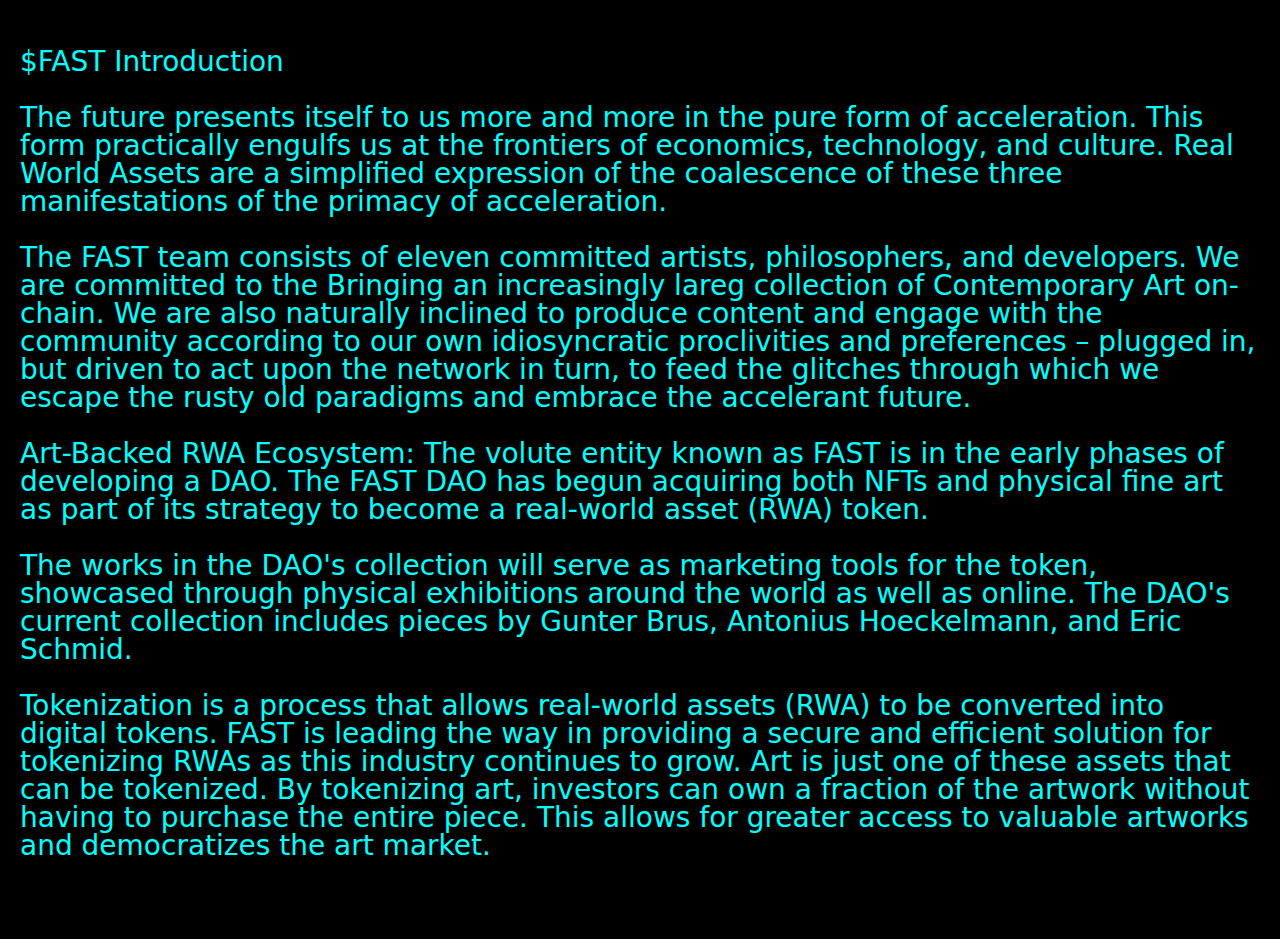
<file: mission-statement.html>
<!DOCTYPE html>
<html lang="en">
  <head>
    <meta charset="UTF-8" />
    <meta name="viewport" content="width=device-width, initial-scale=1.0" />
    <title>Mission Statement</title>
    <style>
      /* Apply consistent line height and margin for all text */
      body {
        font-family: 'DejaVu Sans', sans-serif;
        background-color: #000;
        color: #00ffff; /* Teal color */
        font-size: 28px;
        margin: 0;
        padding: 0;
        line-height: 1.4; /* Tighter line height across the board */
      }

      .content {
        padding: 20px;
      }
      p {
           margin-bottom: 20px; 
           line-height: 1;    
        }
    </style>
  </head>
  <body>
    <div class="content">

      
            <p> $FAST Introduction </p>

              <p>The future presents itself to us more and more in the pure form of
              acceleration. This form practically engulfs us at the frontiers of
              economics, technology, and culture. Real World Assets are a simplified
              expression of the coalescence of these three manifestations of the
              primacy of acceleration.</p>
              
              <p>The FAST team consists of eleven committed artists, philosophers, and
              developers. We are committed to the Bringing an increasingly lareg
              collection of Contemporary Art on-chain. We are also naturally
              inclined to produce content and engage with the community according to
              our own idiosyncratic proclivities and preferences – plugged in, but
              driven to act upon the network in turn, to feed the glitches through
              which we escape the rusty old paradigms and embrace the accelerant
              future.</p>
              
              
              <p>Art-Backed RWA Ecosystem: The volute entity known as FAST is in the
              early phases of developing a DAO. The FAST DAO has begun acquiring
              both NFTs and physical fine art as part of its strategy to become a
              real-world asset (RWA) token.</p>
              
              
              <p>The works in the DAO's collection will serve as marketing tools for
              the token, showcased through physical exhibitions around the world as
              well as online. The DAO's current collection includes pieces by Gunter
              Brus, Antonius Hoeckelmann, and Eric Schmid.</p>
              
              
              <p>Tokenization is a process that allows real-world assets (RWA) to be
              converted into digital tokens. FAST is leading the way in providing a
              secure and efficient solution for tokenizing RWAs as this industry
              continues to grow. Art is just one of these assets that can be
              tokenized. By tokenizing art, investors can own a fraction of the
              artwork without having to purchase the entire piece. This allows for
              greater access to valuable artworks and democratizes the art market.</p>
          </br>

    </div>
  </body>
</html>
</file>
